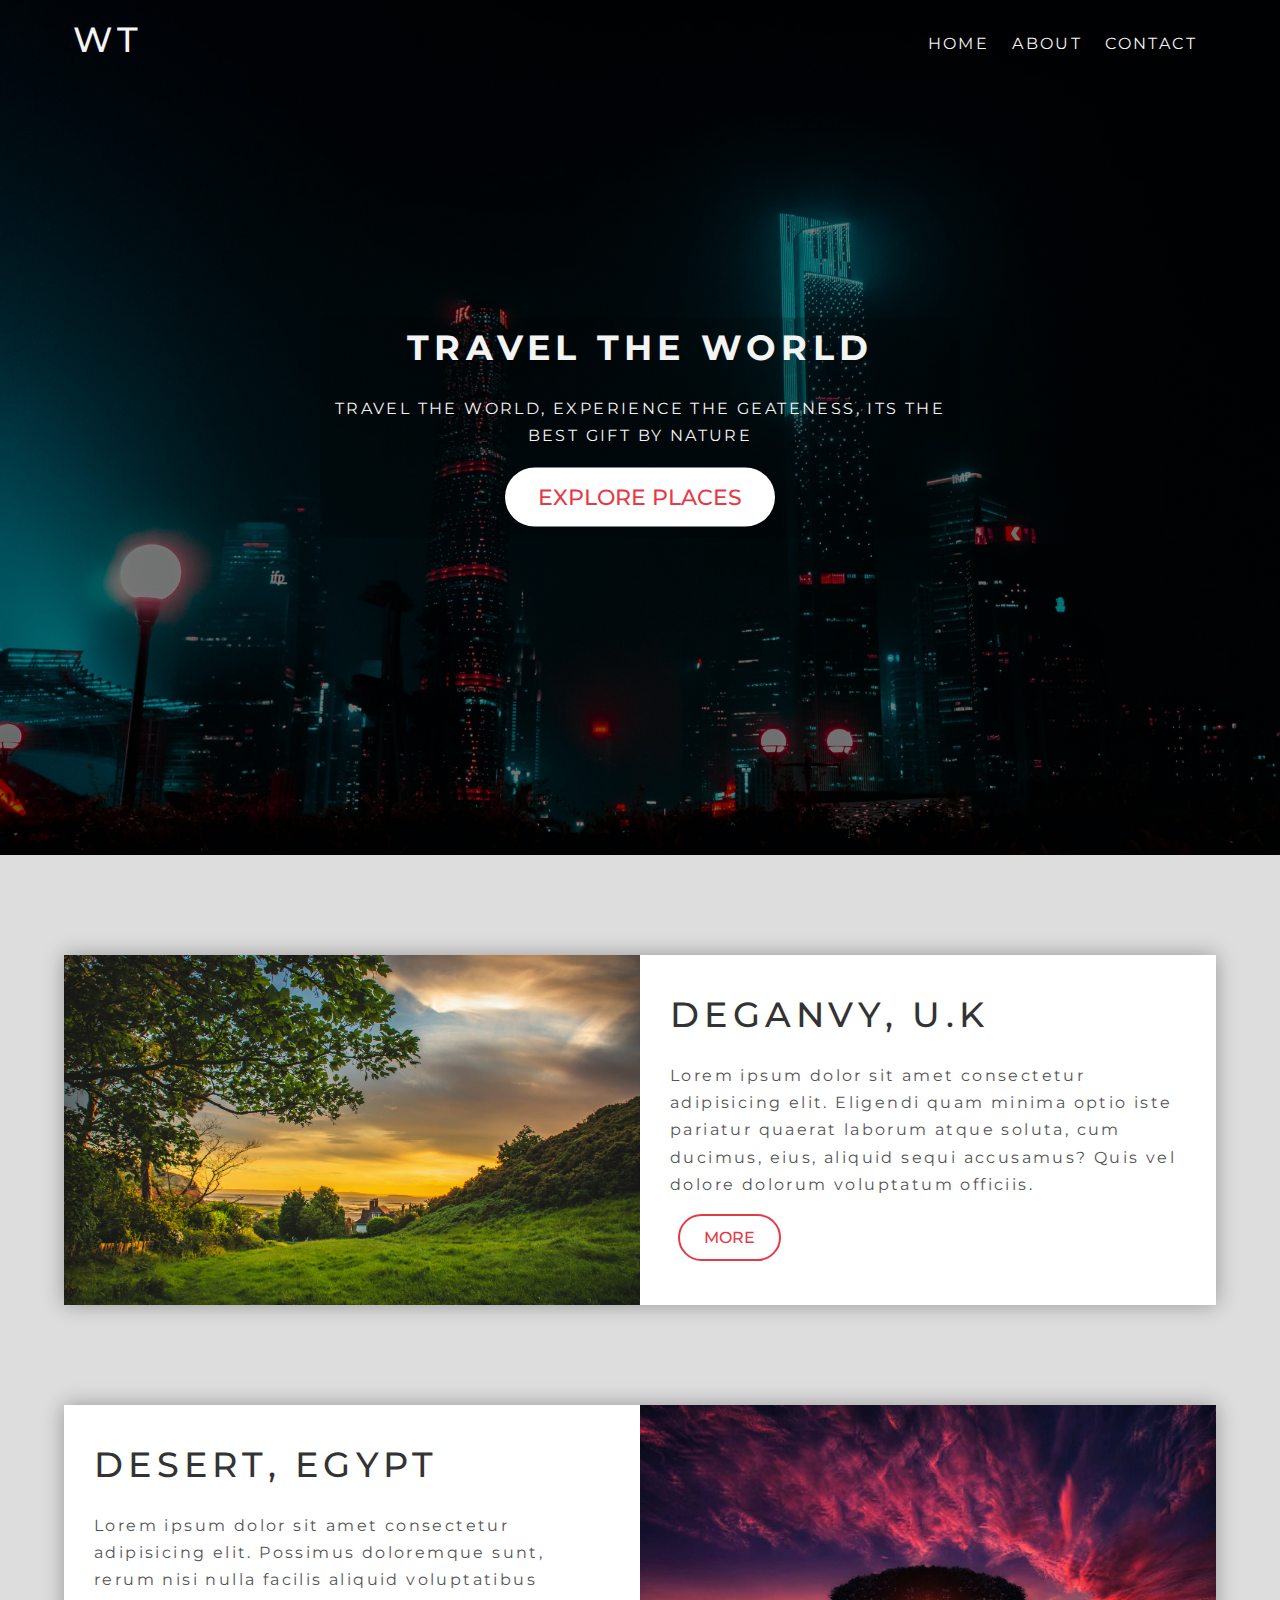
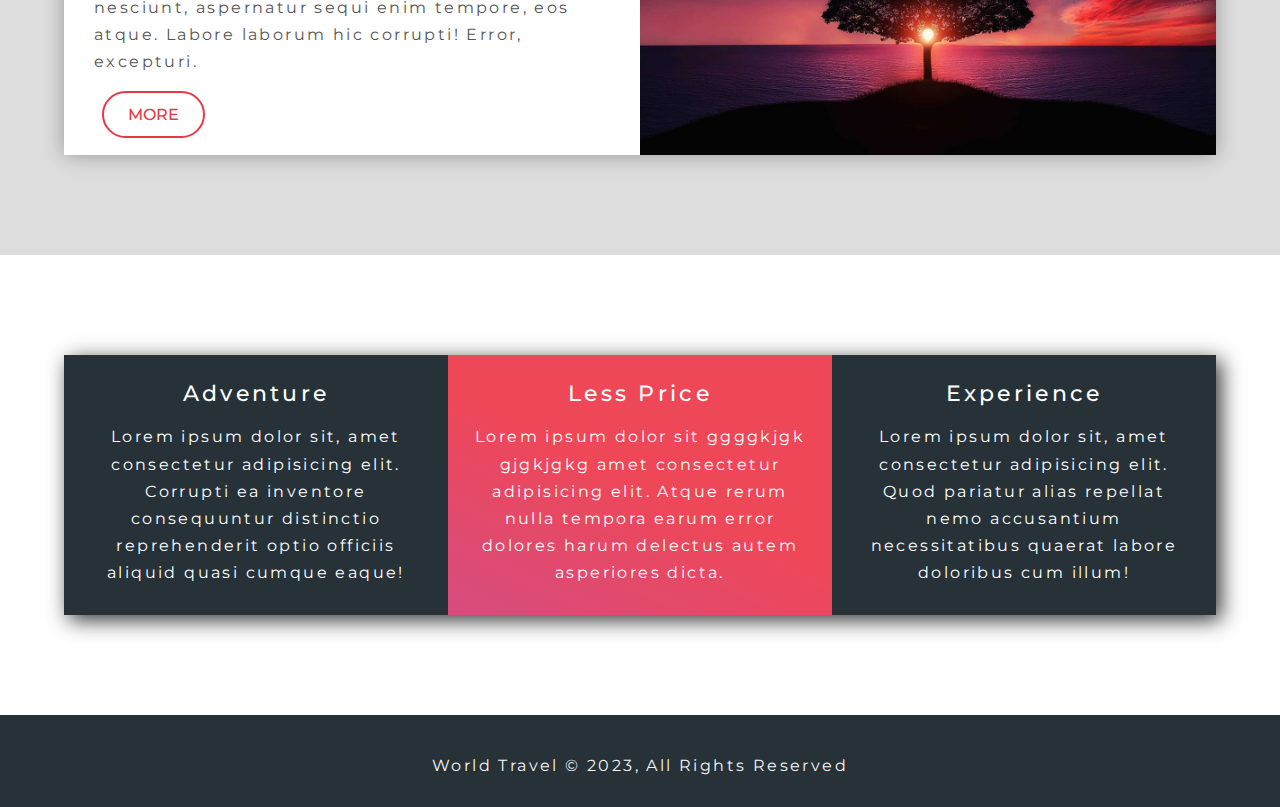
<file: index.html>
<!DOCTYPE html>
<html lang="en">

<head>
    <meta charset="UTF-8">
    <meta http-equiv="X-UA-Compatible" content="IE=edge">
    <meta name="viewport" content="width=device-width, initial-scale=1.0">
    <link rel="stylesheet" href="./css/style.css">
    <!-- <script src="https://kit.fontawesome.com/ca078dc3ca.js" crossorigin="anonymous"></script> -->
    <link rel="stylesheet" href="https://cdnjs.cloudflare.com/ajax/libs/font-awesome/6.3.0/css/all.min.css" integrity="sha512-SzlrxWUlpfuzQ+pcUCosxcglQRNAq/DZjVsC0lE40xsADsfeQoEypE+enwcOiGjk/bSuGGKHEyjSoQ1zVisanQ==" crossorigin="anonymous" referrerpolicy="no-referrer" />
    <title>Travel Website | WELCOME</title>
</head>

<body>
    <header class="header">
        <nav class="navbar">
            <div class="container">
                <h1 class="logo lg-heading text-light">WT</h1>
                <ul class="nav-items">
                    <li class="nav-item"><a href="/index.html">Home</a></li>
                    <li class="nav-item"><a href="/about.html">About</a></li>
                    <li class="nav-item"><a href="/contact.html">Contact</a></li>
                </ul>
            </div>
        </nav>

        <div class="header-content">
            <h1 class="lg-heading text-light">Travel the world</h1>
            <p class="text-light">Travel the world, experience the geateness, its the best gift by nature</p>
            <a href="#explore-places" class="btn btn-primary text-red md-heading">Explore Places</a>
        </div>
    </header>

    <section class="showcase" id="explore-places">
        <div class="container">
            <div class="row row1">
                <div class="img-box">
                    <img src="/img/showcase-photo3.jpg" alt="">
                </div>
                <div class="text-box">
                    <h2 class="lg-heading text-black">DEGANVY, U.K</h2>
                    <p class="text-gray">Lorem ipsum dolor sit amet consectetur adipisicing elit. Eligendi quam minima
                        optio iste pariatur quaerat laborum atque soluta, cum ducimus, eius, aliquid sequi accusamus?
                        Quis vel dolore dolorum voluptatum officiis.</p>
                    <a href="./about.html" class="btn btn-secondary">More</a>
                </div>
            </div>
            <div class="row row2">
                <div class="img-box">
                    <img src="/img/showcase-photo1.jpg" alt="">
                </div>
                <div class="text-box">
                    <h2 class="lg-heading text-black">DESERT, EGYPT</h2>
                    <p class="text-gray">Lorem ipsum dolor sit amet consectetur adipisicing elit. Possimus doloremque
                        sunt, rerum nisi nulla facilis aliquid voluptatibus nesciunt, aspernatur sequi enim tempore, eos
                        atque. Labore laborum hic corrupti! Error, excepturi.</p>
                    <a href="./about.html" class="btn btn-secondary">More</a>
                </div>
            </div>
        </div>
    </section>

    <section class="features">
        <div class="container">
            <div class="box-wrapper">
                <div class="box box-1">
                    <i class="fa-solid fa-route fa-2x text-red"></i>
                    <h2 class="md-heading">Adventure</h2>
                    <p>Lorem ipsum dolor sit, amet consectetur adipisicing elit. Corrupti ea inventore consequuntur distinctio reprehenderit optio officiis aliquid quasi cumque eaque!</p>
                </div>
                <div class="box box-2">
                    <i class="fa-solid fa-strikethrough fa-2x text-gray"></i>
                    <h2 class="md-heading">Less Price</h2>
                    <p>Lorem ipsum dolor sit ggggkjgk gjgkjgkg amet consectetur adipisicing elit. Atque rerum nulla tempora earum error dolores harum delectus autem asperiores dicta.</p>
                </div>
                <div class="box box-3">
                    <i class="fa-solid fa-user-check fa-2x text-red"></i>
                    <h2 class="md-heading">Experience</h2>
                    <p>Lorem ipsum dolor sit, amet consectetur adipisicing elit. Quod pariatur alias repellat nemo accusantium necessitatibus quaerat labore doloribus cum illum!</p>
                </div>
            </div>
        </div>  
    </section>

    <footer class="footer">
        <div class="social-media-links">
            <i class="fa-brands fa-facebook fa-4x"></i>
            <i class="fa-brands fa-instagram fa-4x"></i>
            <i class="fa-brands fa-twitter fa-4x"></i>
        </div>

        <p>World Travel &copy; 2023, All Rights Reserved</p>
    </footer>
</body>

</html>
</file>
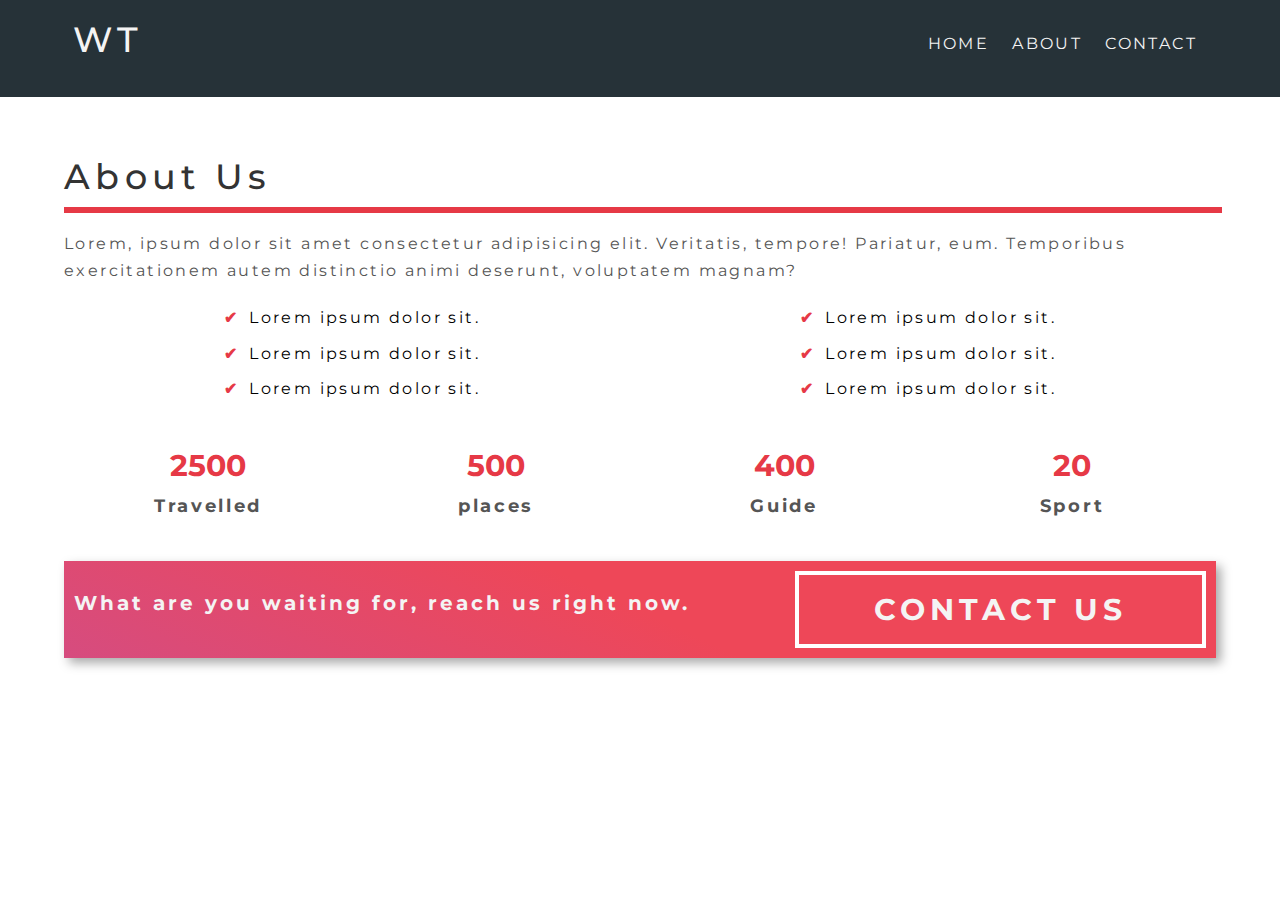
<file: about.html>
<!DOCTYPE html>
<html lang="en">
    <head>
        <meta charset="UTF-8">
        <meta http-equiv="X-UA-Compatible" content="IE=edge">
        <meta name="viewport" content="width=device-width, initial-scale=1.0">
        <link rel="stylesheet" href="./css/style.css">
        <!-- <script src="https://kit.fontawesome.com/ca078dc3ca.js" crossorigin="anonymous"></script> -->
        <link rel="stylesheet" href="https://cdnjs.cloudflare.com/ajax/libs/font-awesome/6.3.0/css/all.min.css" integrity="sha512-SzlrxWUlpfuzQ+pcUCosxcglQRNAq/DZjVsC0lE40xsADsfeQoEypE+enwcOiGjk/bSuGGKHEyjSoQ1zVisanQ==" crossorigin="anonymous" referrerpolicy="no-referrer" />
        <title>Travel Website | WELCOME</title>
    </head>
<body>
    <nav class="navbar bg-dark">
        <div class="container">
            <h1 class="logo lg-heading text-light">WT</h1>
            <ul class="nav-items">
                <li class="nav-item"><a href="/index.html">Home</a></li>
                <li class="nav-item"><a href="/about.html">About</a></li>
                <li class="nav-item"><a href="/contact.html">Contact</a></li>
            </ul>
        </div>
    </nav>

    <section class="about">
        <div class="container">
            <h2 class="lg-heading text-black about-heading">About Us</h2>
            <p class="text-gray">Lorem, ipsum dolor sit amet consectetur adipisicing elit. Veritatis, tempore! Pariatur, eum. Temporibus exercitationem autem distinctio animi deserunt, voluptatem magnam?</p>
            <div class="about-wrapper">
                <div class="left">
                    <ul>
                        <li>Lorem ipsum dolor sit.</li>
                        <li>Lorem ipsum dolor sit.</li>
                        <li>Lorem ipsum dolor sit.</li>
                    </ul>
                </div>
                <div class="right">
                    <ul>
                        <li>Lorem ipsum dolor sit.</li>
                        <li>Lorem ipsum dolor sit.</li>
                        <li>Lorem ipsum dolor sit.</li>
                    </ul>
                </div>
            </div>

            <div class="counts">
                <div class="count-item count-item1">
                    <span>2500</span>
                    <p>Travelled</p>
                </div>
                <div class="count-item count-item2">
                    <span>500</span>
                    <p>places</p>
                </div>
                <div class="count-item count-item3">
                    <span>400</span>
                    <p>Guide</p>
                </div>
                <div class="count-item count-item4">
                    <span>20</span>
                    <p>Sport</p>
                </div>
                
            </div>

            <div class="cta-banner">
                <div class="cta-banner-left">
                    <p class="cta-line">What are you waiting for, reach us right now. </p>
                </div>
                <div class="cta-banner-right">
                    <a href="contact.html" class="btn-cta">Contact Us</a>
                </div>
            </div>
        </div>
    </section>
</body>
</html>
</file>
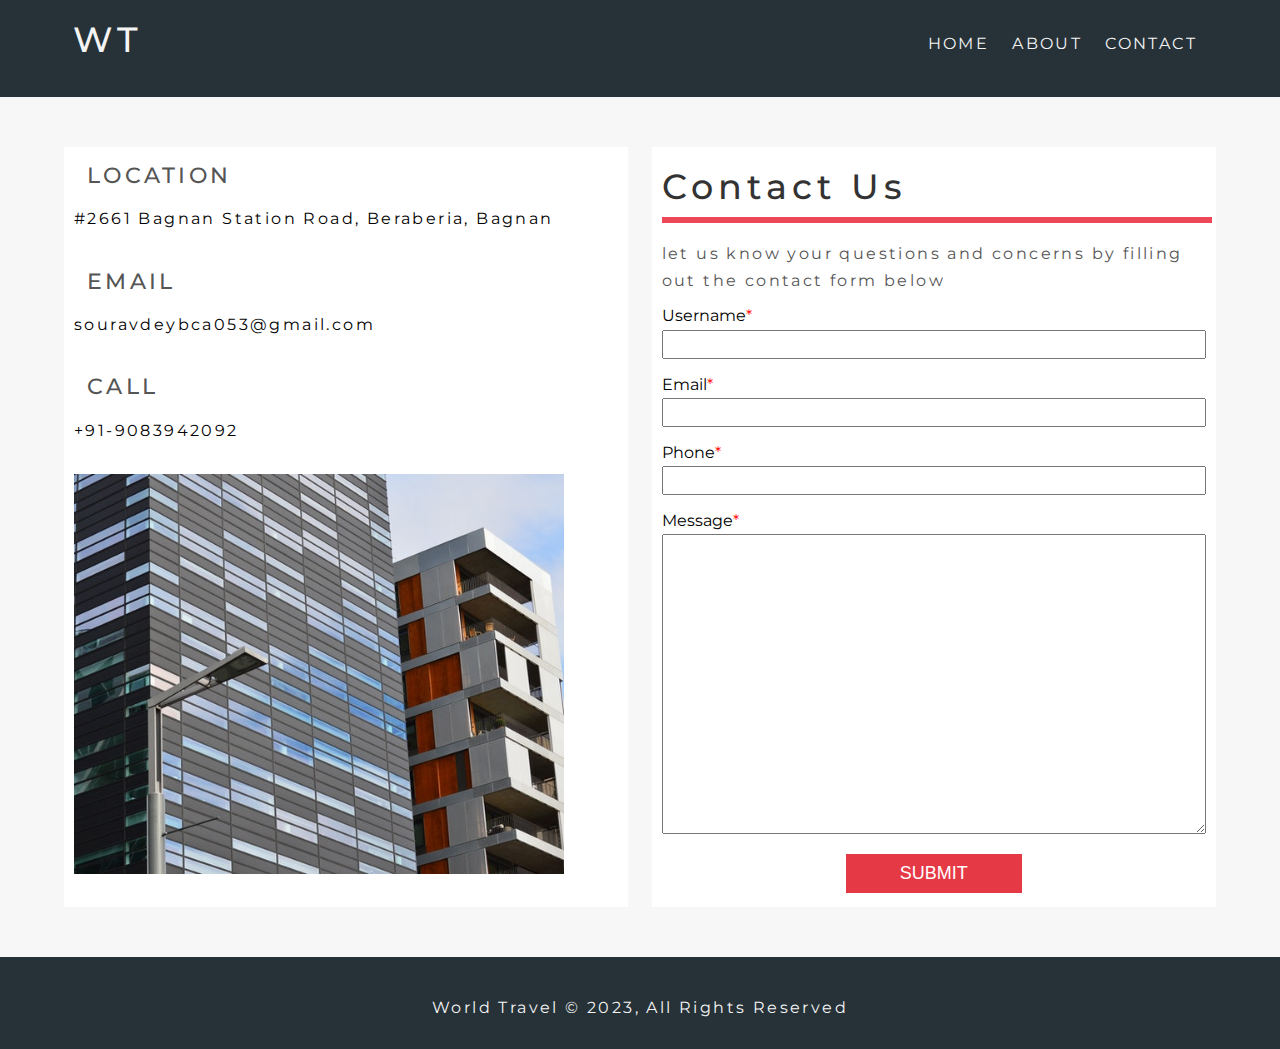
<file: contact.html>
<!DOCTYPE html>
<html lang="en">

<head>
    <meta charset="UTF-8">
    <meta http-equiv="X-UA-Compatible" content="IE=edge">
    <meta name="viewport" content="width=device-width, initial-scale=1.0">
    <link rel="stylesheet" href="./css/style.css">
    <!-- <script src="https://kit.fontawesome.com/ca078dc3ca.js" crossorigin="anonymous"></script> -->
    <link rel="stylesheet" href="https://cdnjs.cloudflare.com/ajax/libs/font-awesome/6.3.0/css/all.min.css"
        integrity="sha512-SzlrxWUlpfuzQ+pcUCosxcglQRNAq/DZjVsC0lE40xsADsfeQoEypE+enwcOiGjk/bSuGGKHEyjSoQ1zVisanQ=="
        crossorigin="anonymous" referrerpolicy="no-referrer" />
    <title>Travel Website | Contact</title>
</head>

<body>
    <nav class="navbar bg-dark">
        <div class="container">
            <h1 class="logo lg-heading text-light">WT</h1>
            <ul class="nav-items">
                <li class="nav-item"><a href="/index.html">Home</a></li>
                <li class="nav-item"><a href="/about.html">About</a></li>
                <li class="nav-item"><a href="/contact.html">Contact</a></li>
            </ul>
        </div>
    </nav>

    <section class="contact-form">
        <div class="container">
            <div class="form-wrapper">
                <div class="company-address">
                    <div class="address-group">
                        <i class="fas fa-map-marker-alt fa-3x text-red"></i>
                        <h2 class="text-gray md-heading">Location</h2>
                        <p>#2661 Bagnan Station Road, Beraberia, Bagnan</p>
                    </div>
                    <div class="address-group">
                        <i class="far fa-envelope fa-3x text-red"></i>
                        <h2 class="text-gray md-heading">Email</h2>
                        <p>souravdeybca053@gmail.com</p>
                    </div>
                    <div class="address-group">
                        <i class="fas fa-phone-square-alt fa-3x text-red"></i>
                        <h2 class="text-gray md-heading">Call</h2>
                        <p>+91-9083942092</p>
                    </div>

                    <img src="./img/company-img.jpg" alt="">
                </div>
                <form action="" class="form">
                    <h1 class="lg-heading text-black">Contact Us</h1>
                    <p class="text-gray">let us know your questions and concerns by filling out the contact form below</p>
                    <div class="form-group">
                        <label for="username">Username</label>
                        <input type="text" name="" id="username" required>
                    </div>
                    <div class="form-group">
                        <label for="email">Email</label>
                        <input type="text" name="" id="email" required>
                    </div>
                    <div class="form-group">
                        <label for="phone">Phone</label>
                        <input type="text" name="" id="phone" required>
                    </div>
                    <div class="form-group">
                        <label for="message">Message</label>
                        <textarea name="" id="message" cols="30" rows="10"></textarea>
                    </div>

                    <button type="submit" class="form-btn">Submit</button>
                </form>
            </div>
        </div>
        
    </section>

    <footer class="footer">
        <div class="social-media-links">
            <i class="fa-brands fa-facebook fa-4x"></i>
            <i class="fa-brands fa-instagram fa-4x"></i>
            <i class="fa-brands fa-twitter fa-4x"></i>
        </div>

        <p>World Travel &copy; 2023, All Rights Reserved</p>
    </footer>
</body>

</html>
</file>
<file: css/style.css>
@import url('https://fonts.googleapis.com/css2?family=Grenze+Gotisch:wght@500&family=Montserrat:wght@300;400;500;700&family=Poppins:wght@300;400;500&display=swap');

* {
    margin: 0;
    padding: 0;
    box-sizing: border-box;
}

html {
    /* font-size: 10px; */
    /* 16px --> 100%*/
    /* 16px --> (100/16)*10 */
    font-size: 62.5%;
}

body {
    font-family: 'Montserrat', sans-serif;
    line-height: 1.7;
}

ul li {
    list-style: none;

}

a {
    font-size: 1.6rem;
    text-decoration: none;
}

p,
li {
    font-size: 1.6rem;
    margin-bottom: 0.5em;
    letter-spacing: 0.15em;
}

h1,
h2,
h3 {
    margin-bottom: 0.5em;
    letter-spacing: 0.15em;
    font-weight: 500;

}


/* ############################## Utility class ########################### */


.container {
    max-width: 1200px;
    width: 90%;
    margin: 0 auto;
}

.lg-heading {
    font-size: 3.5rem;
}

.md-heading {
    font-size: 2.2rem;
}

.text-red {
    color: #e63946;
}

.text-light {
    color: #f4f4f4;
}

.text-black {
    color: #333;
}

.text-gray {
    color: #555;
}

.bg-dark {
    background-color: #263238;
}

.btn {
    display: inline-block;
    padding: 0.5em 1.5em;
    font-weight: 500;
    text-transform: uppercase;
    margin: 0.5em;
    /* border: 2px solid red; */
}

.btn-primary {
    background-color: #fff;
    border-radius: 10em;

}

.btn-primary:hover {
    background-color: #ddd;
}

.btn-secondary {
    border: 2px solid #e63946;
    border-radius: 1.5em;
    color: #e63946;
    background-color: #fff;

}

.btn-secondary:hover {
    background-color: #fcf3f2;
}





/* ######################### header styling ############################ */
.header {
    position: relative;
    height: 95vh;
    /* border: 4px solid green; */
    background-image: linear-gradient(rgba(0, 0, 0, 0.5), rgba(0, 0, 0, 0.5)), url(../img/header-image.jpg);
    background-position: center;
    background-size: cover;
    background-repeat: no-repeat;
}

.navbar {
    padding: 1rem;

}


.navbar .logo {
    float: left;
}

.navbar .nav-items {
    float: right;
    margin-top: 1rem;
}

.navbar .nav-item {
    display: inline-block;
    padding: 1rem;
    text-transform: uppercase;
}

.navbar a {
    padding-bottom: 0.3rem;
}

.navbar a:hover {
    border-bottom: 1px solid #fff;
}

.navbar a:link,
.navbar a:visited {
    color: #f4f4f4;
}

.navbar::after {
    content: "";
    display: block;
    clear: both;
}


/* ################# header content style #################### */

.header-content {
    position: absolute;
    text-align: center;
    /* border: 2px solid white; */
    top: 50%;
    left: 50%;
    transform: translate(-50%, -50%);
    background: linear-gradient(rgba(0, 0, 0, .2), rgba(0, 0, 0, 0.2));
}

.header-content h1 {
    text-transform: uppercase;
    font-weight: 700;
}

.header-content p {
    text-transform: uppercase;
}

/* ####################  SHOWCASE section styling ################ */

.showcase {
    background-color: #ddd;
    padding: 10rem 0;
}

.row {
    height: 350px;
    /* border: 2px solid red; */
    background-color: #fff;
    box-shadow: 0px 0px 20px 0px rgba(0, 0, 0, 0.315);
}

.row1 {
    margin-bottom: 10rem;
}

.row1 .img-box,
.row2 .text-box {
    float: left;
    width: 50%;
}

.row2 .img-box,
.row1 .text-box {
    float: right;
    width: 50%;
}

.row .img-box {
    /* border: 6px solid green; */
    height: 100%;
}

.row .text-box {
    /* border: 2px solid blue; */
    padding: 3rem;
}

.row .img-box img {
    display: inline-block;
    width: 100%;
    height: 100%;
    object-fit: cover;
}

.row::after {
    content: "";
    display: block;
    clear: both;
}

/* ##################### Feature section styling #################### */


.features {
    padding: 10rem 0;
}

.box-wrapper {
    /* border: 2px solid green; */
    box-shadow: 5px 5px 20px 0px rgb(51, 51, 51);
}

.box {
    width: 33.3333333%;
    float: left;
    /* border: 2px solid black; */
    padding: 2rem;
    text-align: center;
}

.box-1,
.box-3 {
    background-color: #263238;
    color: #fff;
}

.box-2 {
    background: linear-gradient(25deg, #d64c7f, #ee4758 50%);
    color: #fff;
}

.box-wrapper::after {
    content: "";
    display: block;
    clear: both;
}


/* ################## footer Styling ################# */

.footer {
    background: #263238;
    color: #f4f4f4;
    padding: 2rem;
    text-align: center;
}

.social-media-links i {
    margin: 2rem;
}


/* ################ about page styling ################ */

.about {
    padding: 5rem 0;
}

/* .about-heading{
    border-bottom: 6px solid #e63946;
} */

.about-heading::after {
    content: "";
    display: block;
    border: 3px solid #e63946;
    width: 100%;
}


/* ##################### about wrapper styling ################## */

.about-wrapper {
    /* border: 2px solid red; */
    text-align: center;
    margin-top: 2rem;
}

.about-wrapper .left {
    float: left;
    width: 50%;
    /* border: 1px solid green; */
}

.about-wrapper .right {
    float: right;
    width: 50%;
    /* border: 1px solid green; */
}

.about-wrapper::after {
    content: "";
    display: block;
    clear: both;
}

.about-wrapper li::before {
    content: "\2714";
    color: #e63946;
    font-weight: bold;
    padding-right: 1rem;
}

/* ############# count styling ####################### */

.counts {
    margin-top: 3rem;
    /* border: 6px solid black; */
}

.counts .count-item {
    /* border: 2px solid red; */
    float: left;
    width: 25%;
    text-align: center;

}

.counts::after {
    content: "";
    display: block;
    clear: both;
}

.count-item span {
    font-size: 3rem;
    font-weight: 700;
    color: #e63946;
}

.count-item p {
    font-weight: 700;
    color: #555;
    font-size: 1.8rem;
}


/* ######################## banner styling ###################### */

.cta-banner {
    background: linear-gradient(25deg, #d64c7f, #ee4758 50%);
    color: #f4f4f4;
    padding: 1rem;
    box-shadow: 5px 5px 10px #00000057;
    margin-top: 3rem;
}

.cta-banner-left {
    width: 60%;
    float: left;
}

.cta-banner-right {
    width: 40%;
    float: right;
    text-align: right;
}

.cta-line {
    font-weight: 700;
    font-size: 2rem;
    margin-top: 1.5rem;
}

.btn-cta {
    text-align: center;
    display: inline-block;
    font-weight: 700;
    font-size: 3rem;
    text-transform: uppercase;
    border: 4px solid white;
    padding: 0.3em 2.5em;
    letter-spacing: 0.5rem;
    color: #f4f4f4;
}

.cta-banner::after {
    content: "";
    display: block;
    clear: both;
}


/* ###################### contact page styling ##################### */

.contact-form {
    padding: 5rem 0rem;
    /* font-size: 2rem; */
    background: #f7f7f7;
}

.form-wrapper {
    /* border: 10px solid red; */
}

.form-wrapper::after {
    content: "";
    display: block;
    clear: both;
}

.form-wrapper .company-address {
    height: 760px;
    background: #fff;
    /* border: 4px dotted green; */
    width: 49%;
    float: left;
    padding: 1rem;
}

.form-wrapper .company-address i {
    display: inline-block;
    margin-right: 1rem;
}

.form-wrapper .company-address h2 {
    display: inline-block;
    text-transform: uppercase;
}


.form-wrapper .address-group {
    margin-bottom: 3rem;
}

.form-wrapper .company-address img {
    max-width: 90%;
    min-height: 40rem;
    object-fit: cover;
    object-position: right;
}


/* ########################### form-styling ############### */

.form-wrapper .form {
    height: 760px;
    font-size: 1.6rem;
    background: #fff;
    /* border: 4px dotted black; */
    width: 49%;
    float: right;
    padding: 1rem;
}

.form h1::after {
    content: "";
    display: block;
    border: 3px solid #ee4758;
    width: 100%;
}

.form-wrapper .form label {
    display: block;
}

.form-wrapper .form input {
    padding: 0.5rem;
    width: 100%;
}

.form-wrapper .form .form-group {
    margin-bottom: 1.2rem;
}

.form-wrapper .form label::after {
    content: "*";
    color: red;
}

.form-wrapper .form textarea {
    width: 100%;
    height: 300px;
    padding: 1rem;
}

.form-btn {
    display: block;
    margin: 0 auto;
    padding: 0.5em 3em;
    font-size: 1.8rem;
    text-transform: uppercase;
    background: #e63946;
    color: #fff;
    outline: none;
    border: none;
    cursor: pointer;
}


@media (max-width: 500px) {
    html {
        /* font-size: 8px; */
        font-size: 50%;
    }

    .navbar .nav-items,
    .navbar .logo {
        float: none;
        display: block;
        text-align: center;
        width: 100%;
    }

    .header-content .lg-heading {
        display: none;
    }

    .row {
        height: auto;
        width: 100%;
    }

    .row .img-box,
    .row .text-box {
        float: none;
        width: 100%;
        text-align: center;
    }

    .features .box {
        float: none;
        width: 100%;
        text-align: center;
        box-shadow: 0px 0px 20px 0px rgba(0, 0, 0, 0.315);
    }


    .features .box-2,
    .features .box-3 {
        margin-top: 7rem;
    }

    .box-wrapper{
        box-shadow: none;

    }

    .cta-banner-left,
    .cta-banner-right{
        float: none;
        display: block;
        width: 100%;
        text-align: center;
    }

    .form-wrapper .company-address{
        float: none;
        width: 100%;
        height: auto;
        margin-bottom: 5rem;
    }

    .form-wrapper .form{
        float: none;
        width: 100%;
        height: auto;
        
    }
}

@media(min-width: 501px) and (max-width: 768px) {
    html {
        /* font-size: 8px; */
        font-size: 50%;
    }

    p{
        font-size: 1.8rem;
    }

    .navbar .nav-items,
    .navbar .logo {
        float: none;
        display: block;
        text-align: center;
        width: 100%;
    }

    .row {
        height: auto;
        width: 100%;
    }

    .row .img-box,
    .row .text-box {
        float: none;
        width: 100%;
        text-align: center;
    }

    .features .box {
        float: none;
        width: 100%;
        text-align: center;
        box-shadow: 0px 0px 20px 0px rgba(0, 0, 0, 0.315);
    }


    .features .box-2,
    .features .box-3 {
        margin-top: 7rem;
    }

    .box-wrapper{
        box-shadow: none;

    }

    .cta-banner-left,
    .cta-banner-right{
        float: none;
        display: block;
        width: 100%;
        text-align: center;
    }

    .form-wrapper .company-address{
        float: none;
        width: 100%;
        height: auto;
        margin-bottom: 5rem;
    }

    .form-wrapper .form{
        float: none;
        width: 100%;
        height: auto;
        
    }
}

@media (min-width: 769px) and (max-width: 1200px) {
    html{
        font-size: 56.25%;
    }

    .row .text-box h2{
        font-size: 2.2rem;
        /* font-weight: 400; */
    }
}

@media(orientation: landscape) and (max-height: 500px){
    .header{
        height: 90vmax;
    }
}
</file>
